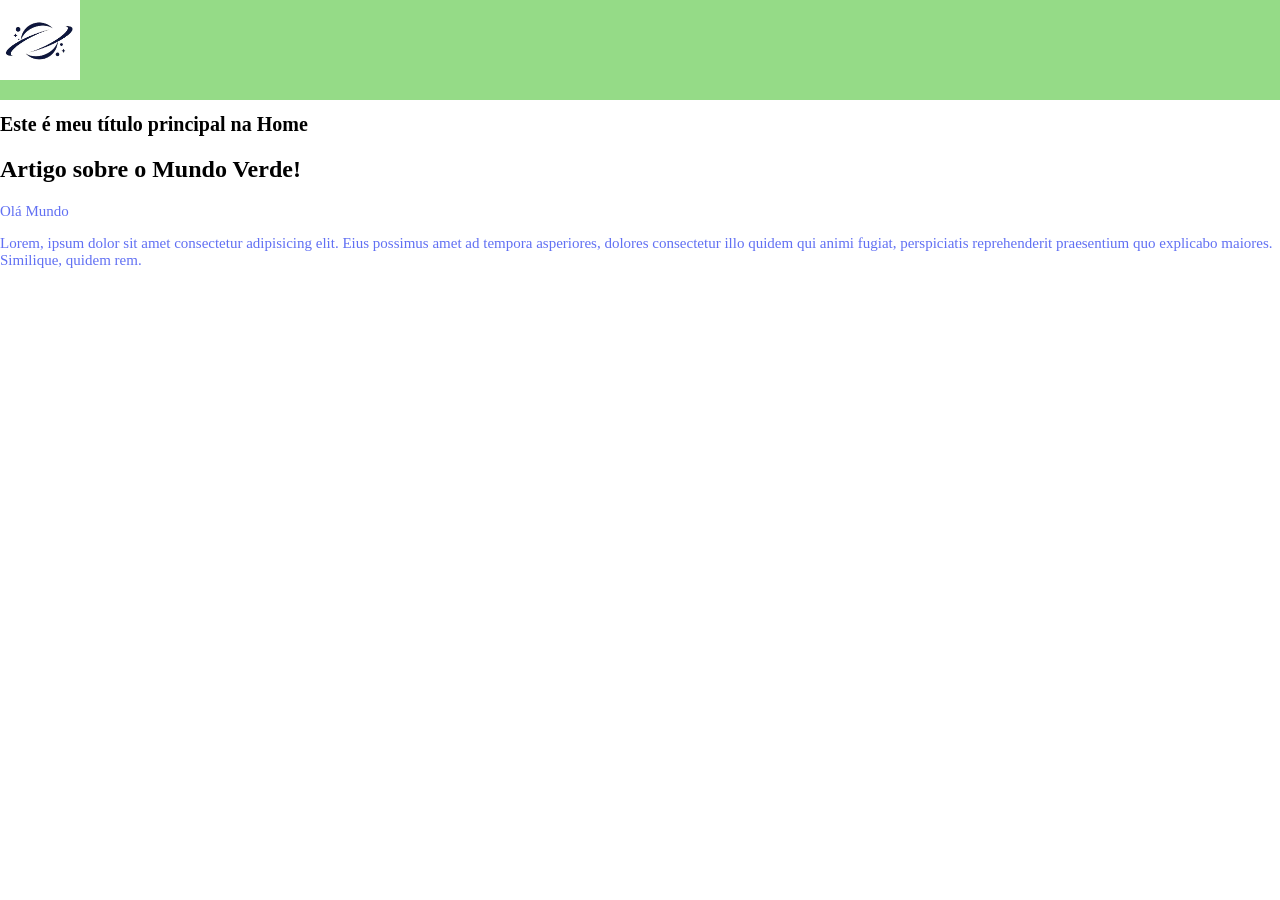
<file: _adventure/olamundo.html>
<!DOCTYPE html>
<html lang="en">
<head>
    <meta charset="UTF-8">
    <meta name="viewport" content="width=device-width, initial-scale=1.0">
    <link rel="stylesheet" href="./css/style-ola.css">
    <title>Exemplo de estrtura básica de um documento HTML</title>
</head>
<body>
    <!-- CTRL + ; = Atalho para comentários -->
    <!-- Início Menu -->
     <header id="header">
        <a href="./index.html"><img src="./img/logo.avif" alt=""></a>
     </header>
     <!-- Fim Menu -->
      <!-- Início Main -->
     <main id="main-pagina-home">
        <h1>Este é meu título principal na Home</h1>
        <h2>Artigo sobre o Mundo Verde!</h2>
        <p>Olá Mundo</p>
        <p>Lorem, ipsum dolor sit amet consectetur adipisicing elit. Eius possimus amet ad tempora asperiores, dolores consectetur illo quidem qui animi fugiat, perspiciatis reprehenderit praesentium quo explicabo maiores. Similique, quidem rem.</p>
        <!-- Alt + Z > Ativa o quebra linha -->
     </main>
   
    
</body>
</html>
</file>
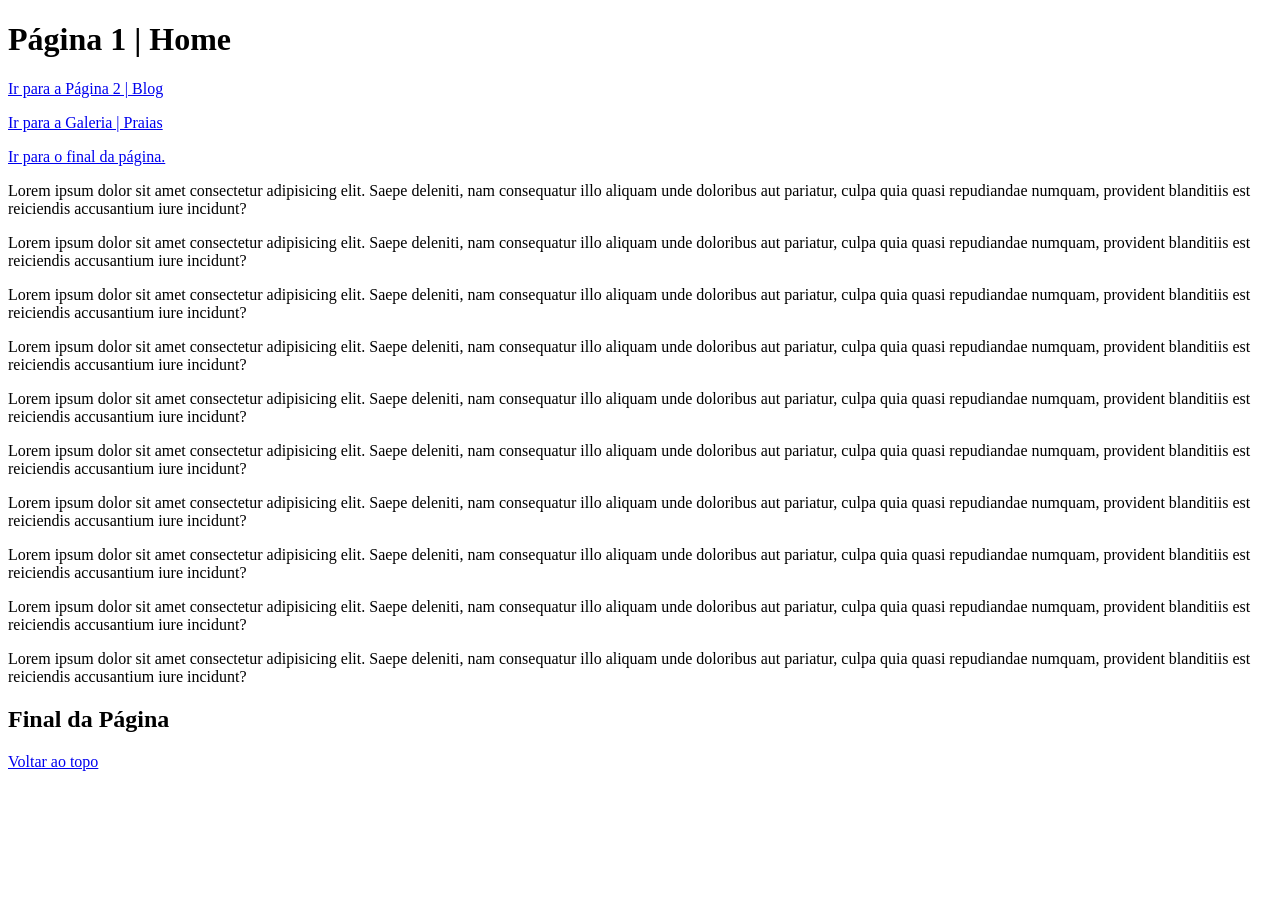
<file: _ancoras-imagem/ancora-pagina1.html>
<!DOCTYPE html>
<html lang="pt-BR">
<head>
    <meta charset="UTF-8">
    <meta name="viewport" content="width=device-width, initial-scale=1.0">
    <title>Página 1 | Home</title>
</head>
<body>
        <!-- Criando nosso H1 -->
         <h1>Página 1 | Home</h1>

         <!-- LINKS -->
          <p><a href="./ancora-pagina2.html">Ir para a Página 2 | Blog</a></p>
          <p><a href="./imagem.html">Ir para a Galeria | Praias</a></p>

          <!-- Âncora Interna -->
           <p><a href="#final">Ir para o final da página.</a> </p>

           <!-- Conteúdo GRANDE TEXTO -->
            <p>Lorem ipsum dolor sit amet consectetur adipisicing elit. Saepe deleniti, nam consequatur illo aliquam unde doloribus aut pariatur, culpa quia quasi repudiandae numquam, provident blanditiis est reiciendis accusantium iure incidunt?</p>
            <p>Lorem ipsum dolor sit amet consectetur adipisicing elit. Saepe deleniti, nam consequatur illo aliquam unde doloribus aut pariatur, culpa quia quasi repudiandae numquam, provident blanditiis est reiciendis accusantium iure incidunt?</p>
            <p>Lorem ipsum dolor sit amet consectetur adipisicing elit. Saepe deleniti, nam consequatur illo aliquam unde doloribus aut pariatur, culpa quia quasi repudiandae numquam, provident blanditiis est reiciendis accusantium iure incidunt?</p>
            <p>Lorem ipsum dolor sit amet consectetur adipisicing elit. Saepe deleniti, nam consequatur illo aliquam unde doloribus aut pariatur, culpa quia quasi repudiandae numquam, provident blanditiis est reiciendis accusantium iure incidunt?</p>
            <p>Lorem ipsum dolor sit amet consectetur adipisicing elit. Saepe deleniti, nam consequatur illo aliquam unde doloribus aut pariatur, culpa quia quasi repudiandae numquam, provident blanditiis est reiciendis accusantium iure incidunt?</p>
            <p>Lorem ipsum dolor sit amet consectetur adipisicing elit. Saepe deleniti, nam consequatur illo aliquam unde doloribus aut pariatur, culpa quia quasi repudiandae numquam, provident blanditiis est reiciendis accusantium iure incidunt?</p>
            <p>Lorem ipsum dolor sit amet consectetur adipisicing elit. Saepe deleniti, nam consequatur illo aliquam unde doloribus aut pariatur, culpa quia quasi repudiandae numquam, provident blanditiis est reiciendis accusantium iure incidunt?</p>
            <p>Lorem ipsum dolor sit amet consectetur adipisicing elit. Saepe deleniti, nam consequatur illo aliquam unde doloribus aut pariatur, culpa quia quasi repudiandae numquam, provident blanditiis est reiciendis accusantium iure incidunt?</p>
            <p>Lorem ipsum dolor sit amet consectetur adipisicing elit. Saepe deleniti, nam consequatur illo aliquam unde doloribus aut pariatur, culpa quia quasi repudiandae numquam, provident blanditiis est reiciendis accusantium iure incidunt?</p>
            <p>Lorem ipsum dolor sit amet consectetur adipisicing elit. Saepe deleniti, nam consequatur illo aliquam unde doloribus aut pariatur, culpa quia quasi repudiandae numquam, provident blanditiis est reiciendis accusantium iure incidunt?</p>

            <!-- Destino da Âncora -->
             <h2 id="final">Final da Página</h2>

             <p><a href="#">Voltar ao topo</a> </p>

</body>
</html>
</file>
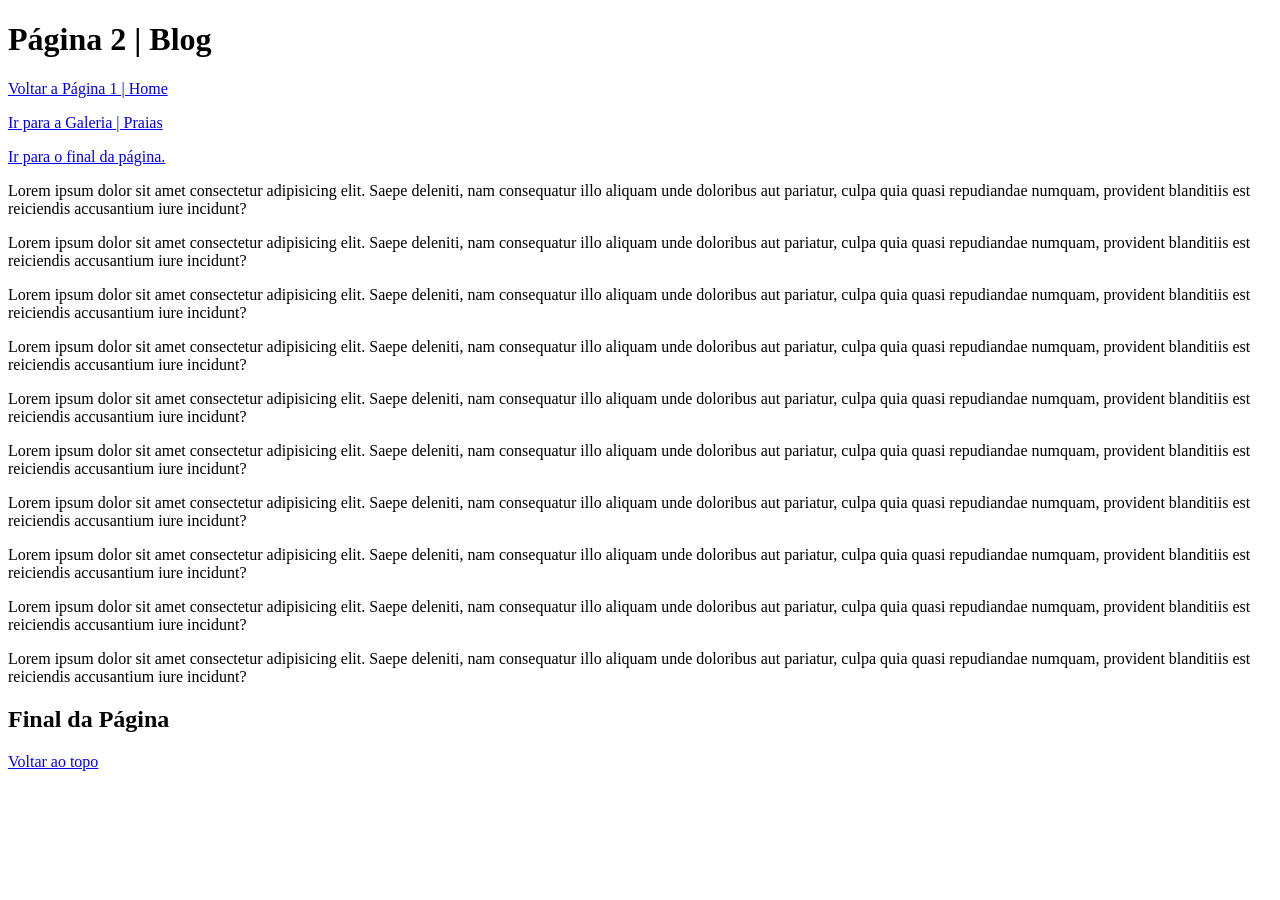
<file: _ancoras-imagem/ancora-pagina2.html>
<!DOCTYPE html>
<html lang="pt-BR">
<head>
    <meta charset="UTF-8">
    <meta name="viewport" content="width=device-width, initial-scale=1.0">
    <title>Página 2 | Blog</title>
</head>
<body>
        <!-- Criando nosso H1 -->
         <h1>Página 2 | Blog</h1>

         <!-- LINKS -->
          <p><a href="./ancora-pagina1.html">Voltar a Página 1 | Home</a></p>
          <p><a href="./imagem.html">Ir para a Galeria | Praias</a></p>

          <!-- Âncora Interna -->
           <p><a href="#final">Ir para o final da página.</a> </p>

           <!-- Conteúdo GRANDE TEXTO -->
            <p>Lorem ipsum dolor sit amet consectetur adipisicing elit. Saepe deleniti, nam consequatur illo aliquam unde doloribus aut pariatur, culpa quia quasi repudiandae numquam, provident blanditiis est reiciendis accusantium iure incidunt?</p>
            <p>Lorem ipsum dolor sit amet consectetur adipisicing elit. Saepe deleniti, nam consequatur illo aliquam unde doloribus aut pariatur, culpa quia quasi repudiandae numquam, provident blanditiis est reiciendis accusantium iure incidunt?</p>
            <p>Lorem ipsum dolor sit amet consectetur adipisicing elit. Saepe deleniti, nam consequatur illo aliquam unde doloribus aut pariatur, culpa quia quasi repudiandae numquam, provident blanditiis est reiciendis accusantium iure incidunt?</p>
            <p>Lorem ipsum dolor sit amet consectetur adipisicing elit. Saepe deleniti, nam consequatur illo aliquam unde doloribus aut pariatur, culpa quia quasi repudiandae numquam, provident blanditiis est reiciendis accusantium iure incidunt?</p>
            <p>Lorem ipsum dolor sit amet consectetur adipisicing elit. Saepe deleniti, nam consequatur illo aliquam unde doloribus aut pariatur, culpa quia quasi repudiandae numquam, provident blanditiis est reiciendis accusantium iure incidunt?</p>
            <p>Lorem ipsum dolor sit amet consectetur adipisicing elit. Saepe deleniti, nam consequatur illo aliquam unde doloribus aut pariatur, culpa quia quasi repudiandae numquam, provident blanditiis est reiciendis accusantium iure incidunt?</p>
            <p>Lorem ipsum dolor sit amet consectetur adipisicing elit. Saepe deleniti, nam consequatur illo aliquam unde doloribus aut pariatur, culpa quia quasi repudiandae numquam, provident blanditiis est reiciendis accusantium iure incidunt?</p>
            <p>Lorem ipsum dolor sit amet consectetur adipisicing elit. Saepe deleniti, nam consequatur illo aliquam unde doloribus aut pariatur, culpa quia quasi repudiandae numquam, provident blanditiis est reiciendis accusantium iure incidunt?</p>
            <p>Lorem ipsum dolor sit amet consectetur adipisicing elit. Saepe deleniti, nam consequatur illo aliquam unde doloribus aut pariatur, culpa quia quasi repudiandae numquam, provident blanditiis est reiciendis accusantium iure incidunt?</p>
            <p>Lorem ipsum dolor sit amet consectetur adipisicing elit. Saepe deleniti, nam consequatur illo aliquam unde doloribus aut pariatur, culpa quia quasi repudiandae numquam, provident blanditiis est reiciendis accusantium iure incidunt?</p>

            <!-- Destino da Âncora -->
             <h2 id="final">Final da Página</h2>

             <p><a href="#">Voltar ao topo</a> </p>
             
</body>
</html>
</file>
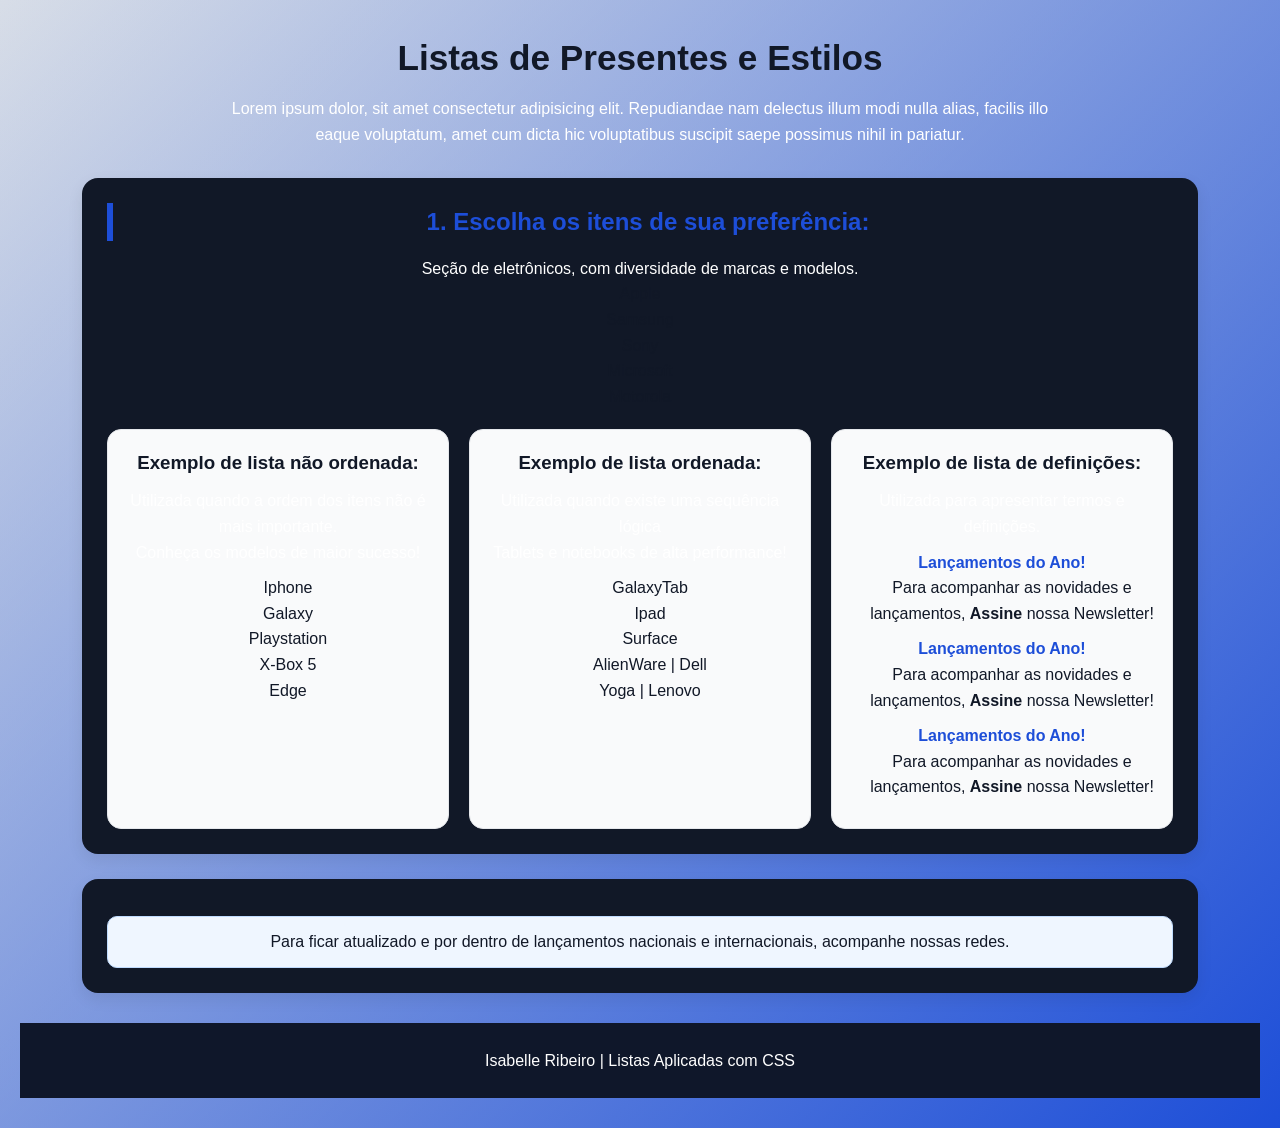
<file: _list-forms/lists.html>
<!DOCTYPE html>
<html lang="en">
<head>
    <meta charset="UTF-8">
    <meta name="viewport" content="width=device-width, initial-scale=1.0">
    <link rel="stylesheet" href="./css/style.css">
    <title>Listas Aplicadas com CSS</title>
</head>
<body>
    <header>
        <h1>Listas de Presentes e Estilos</h1>
        <p>
            Lorem ipsum dolor, sit amet consectetur adipisicing elit. Repudiandae nam delectus illum modi nulla alias, facilis illo eaque voluptatum, amet cum dicta hic voluptatibus suscipit saepe possimus nihil in pariatur.
        </p>
        <main>
            <section>
                <h2>1. Escolha os itens de sua preferência:</h2>
                <p>Seção de eletrônicos, com diversidade de marcas e 
                modelos. <br>
                    <ul>
                        <li>Apple</li>
                        <li>Samsung</li>
                        <li>Sony</li>
                        <li>Microsoft</li>
                        <li>Motorola</li>
                    </ul>
                 </p>
                 <div class="grid-listas">
                    <div class="card">
                        <h3>Exemplo de lista não ordenada:</h3>
                        <p>Utilizada quando a ordem dos itens não é mais 
                        importante. <br>
                        Conheça os modelos de maior sucesso!
                        </p>
                        <ul>
                            <li>Iphone</li>
                            <li>Galaxy</li>
                            <li>Playstation</li>
                            <li>X-Box 5</li>
                            <li>Edge</li>
                        </ul>
                    </div>

                    <div class="card">
                        <h3>Exemplo de lista ordenada:</h3>
                        <p>Utilizada quando existe uma sequência lógica
                            <br>
                            Tablets e notebooks de alta performance!
                        </p>
                        <ol>
                            <li>GalaxyTab</li>
                            <li>Ipad</li>
                            <li>Surface</li>
                            <li>AlienWare | Dell</li>
                            <li>Yoga | Lenovo</li>
                        </ol>
                    </div>
                    <div class="card">
                        <h3>Exemplo de lista de definições:</h3>
                        <p>Utilizada para apresentar termos e definições.
                        </p>
                        <dl>
                            <dt>Lançamentos do Ano!</dt>
                            <dd>Para acompanhar as novidades e 
                            lançamentos, <strong>Assine</strong> nossa 
                            Newsletter!</dd>
                            
                            <dt>Lançamentos do Ano!</dt>
                            <dd>Para acompanhar as novidades e 
                            lançamentos, <strong>Assine</strong> nossa 
                            Newsletter!</dd>

                            <dt>Lançamentos do Ano!</dt>
                            <dd>Para acompanhar as novidades e 
                            lançamentos, <strong>Assine</strong> nossa 
                            Newsletter!</dd>
                        </dl>
                    </div>
                 </div>
            </section>
            <section>
                <div class="destaque">
                    <p>Para ficar atualizado e por dentro de lançamentos
                    nacionais e internacionais, acompanhe nossas redes.
                    </p>
                </div>
            </section>
        </main>
        <footer>
            <p>Isabelle Ribeiro | Listas Aplicadas com CSS</p>
        </footer>

    </header>
    
</body>
</html>
</file>
<file: _adventure/css/style-ola.css>
body {
    margin: 0px;
    padding: 0px;
}

#header {
    text-align: center;
    background-color: rgb(149, 219, 135);
    height: 100px;
}

#header img {
    left: 10px;
    display: flex;
    justify-content: center;
    align-items: center;
    width: 80px;
}

#main-pagina-home h1 {
    color: black;
    font-weight: bold;
    font-size: 20px;
}

#main-pagina-home p {
    color: rgb(97, 112, 243);
    font-size: 15px;
}
</file>
<file: _list-forms/css/style.css>
* {
    margin: 0;
    padding: 0;
    box-sizing: border-box;
    font-family: sans-serif;
}
body {
    background: linear-gradient(135deg, #f4f7fb, #dfe9f3);
    color: #1f2937;
    line-height: 1.6;
}
header {
    background: linear-gradient(135deg, #6793, #1d4ed8);
    color: white;
    padding: 30px 20px;
    text-align: center;
    box-shadow: 0 4px 12px rgba(0, 0, 0, 0.15);
}
header h1 {
    font-size: 2.2rem;
    margin-bottom: 10px;
    color: #111827;
}
header p {
    max-width: 850px;
    margin: 0 auto;
    font-size: 1rem;
    color: #fff;
}

main {
    width: 90%;
    max-width: 1200px;
    margin: 30px auto;
}
section {
    background: #111827;
    margin-bottom: 25px;
    padding: 25px;
    border-radius: 16px;
    box-shadow: 0 6px 16px rgba(0, 0, 0, 0.08);
    color: #111827;
}
section li {
    list-style-type: none;
}
h2 {
    color: #1d4ed8;
    margin-bottom: 15px;
    border-left: 6px solid #1d4ed8;
    padding-left: 10px;
}
p {
    margin-bottom: 12px;
}
.destaque {
    background-color: #eff6ff;
    border: 1px solid #bfdbfe;
    padding: 12px;
    border-radius: 10px;
    margin-top: 12px;
}
.destaque p {
    color: #111827 !important;
}
.grid-listas {
    display: grid;
    grid-template-columns: repeat(auto-fit, minmax(280px, 1fr));
    gap: 20px;
    margin-top: 20px;
}
.card {
    background: #f9fafb;
    border: 1px solid #e5e7eb;
    border-radius: 14px;
    padding: 18px;
    transition: transform 0.3s ease, box-shadow 0.3s ease;
}
.card:hover {
    transform: translateY(-5px);
    box-shadow: 0 8px 18px rgba(0, 0, 0, 0.10);
}
.card h3 {
    margin-bottom: 10px;
    color: #111827;
}
.card ul,
.card ol,
.card dl {
    margin-left: 20px;
    margin-top: 10px;
    color: #111827;
    list-style-type: none;
}
.card dl {
    margin-left: 0;
}
.card dt {
    font-weight: bold;
    color: #1d4ed8;
    margin-top: 10px;
}
.card dd {
    margin-left: 20px;
    margin-bottom: 10px;
}
footer {
    text-align: center;
    padding: 25px;
    background: #0f172a;
    color: white;
    margin-top: 30px;
}
</file>
